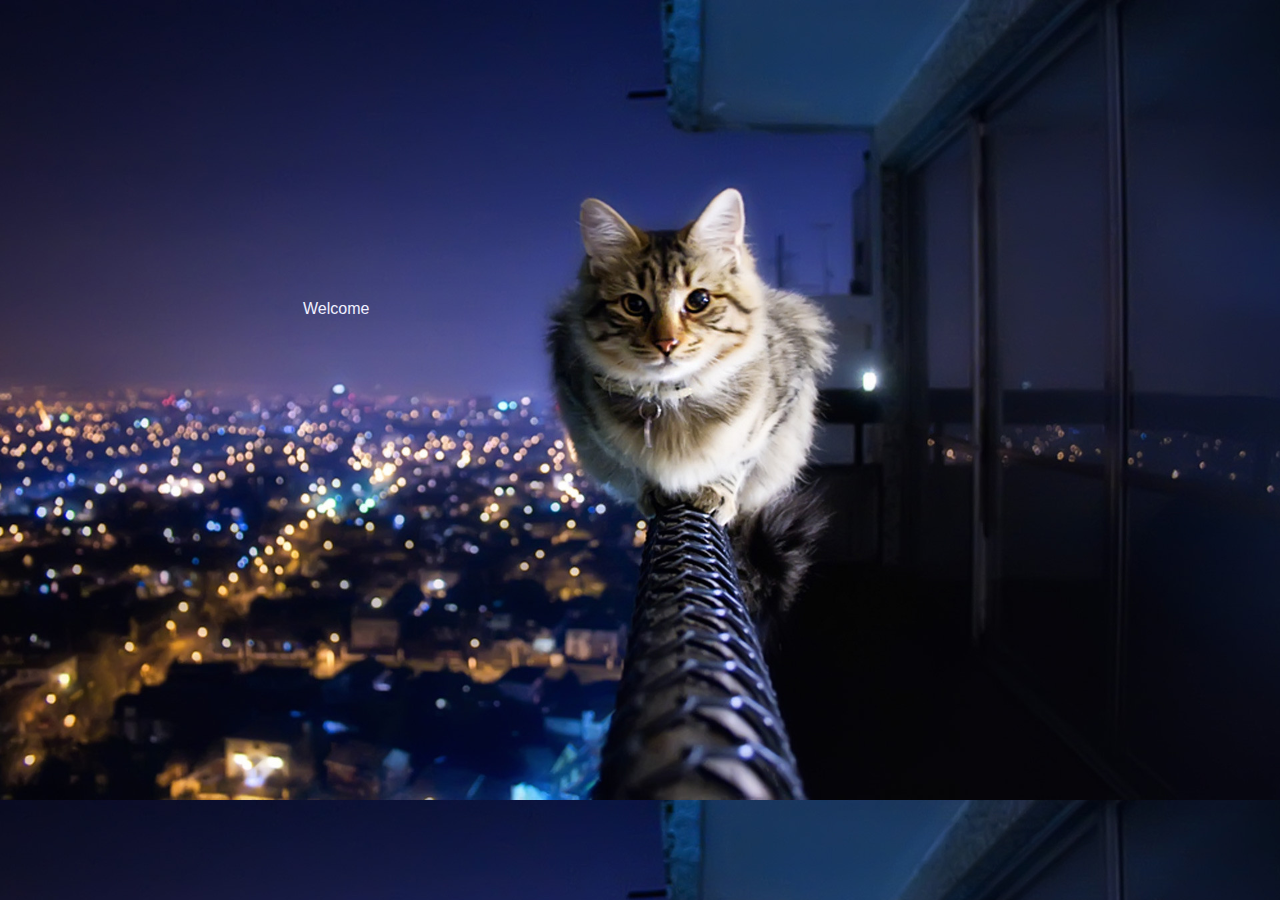
<file: index.html>
<!DOCTYPE html>
<html lang="en">
<head>
    <meta charset="UTF-8">
    <meta name="viewport" content="width=device-width, initial-scale=1.0">
    <title>Document</title>

    <script src="https://code.jquery.com/jquery-3.5.1.slim.min.js" integrity="sha384-DfXdz2htPH0lsSSs5nCTpuj/zy4C+OGpamoFVy38MVBnE+IbbVYUew+OrCXaRkfj" crossorigin="anonymous"></script>
    <script src="https://cdn.jsdelivr.net/npm/popper.js@1.16.0/dist/umd/popper.min.js" integrity="sha384-Q6E9RHvbIyZFJoft+2mJbHaEWldlvI9IOYy5n3zV9zzTtmI3UksdQRVvoxMfooAo" crossorigin="anonymous"></script>
    <script src="https://stackpath.bootstrapcdn.com/bootstrap/4.5.0/js/bootstrap.min.js" integrity="sha384-OgVRvuATP1z7JjHLkuOU7Xw704+h835Lr+6QL9UvYjZE3Ipu6Tp75j7Bh/kR0JKI" crossorigin="anonymous"></script>

    <link rel="stylesheet" href="https://stackpath.bootstrapcdn.com/bootstrap/4.5.0/css/bootstrap.min.css" integrity="sha384-9aIt2nRpC12Uk9gS9baDl411NQApFmC26EwAOH8WgZl5MYYxFfc+NcPb1dKGj7Sk" crossorigin="anonymous">

    <link rel="stylesheet" href="index.css">

</head>

<body>
    <div class="container">
        <button type="button" class="btn btn-outline-light">
            <a href="aboutme.html">Welcome</a>
        </button>
    </div>
    
</body>
</html>
</file>
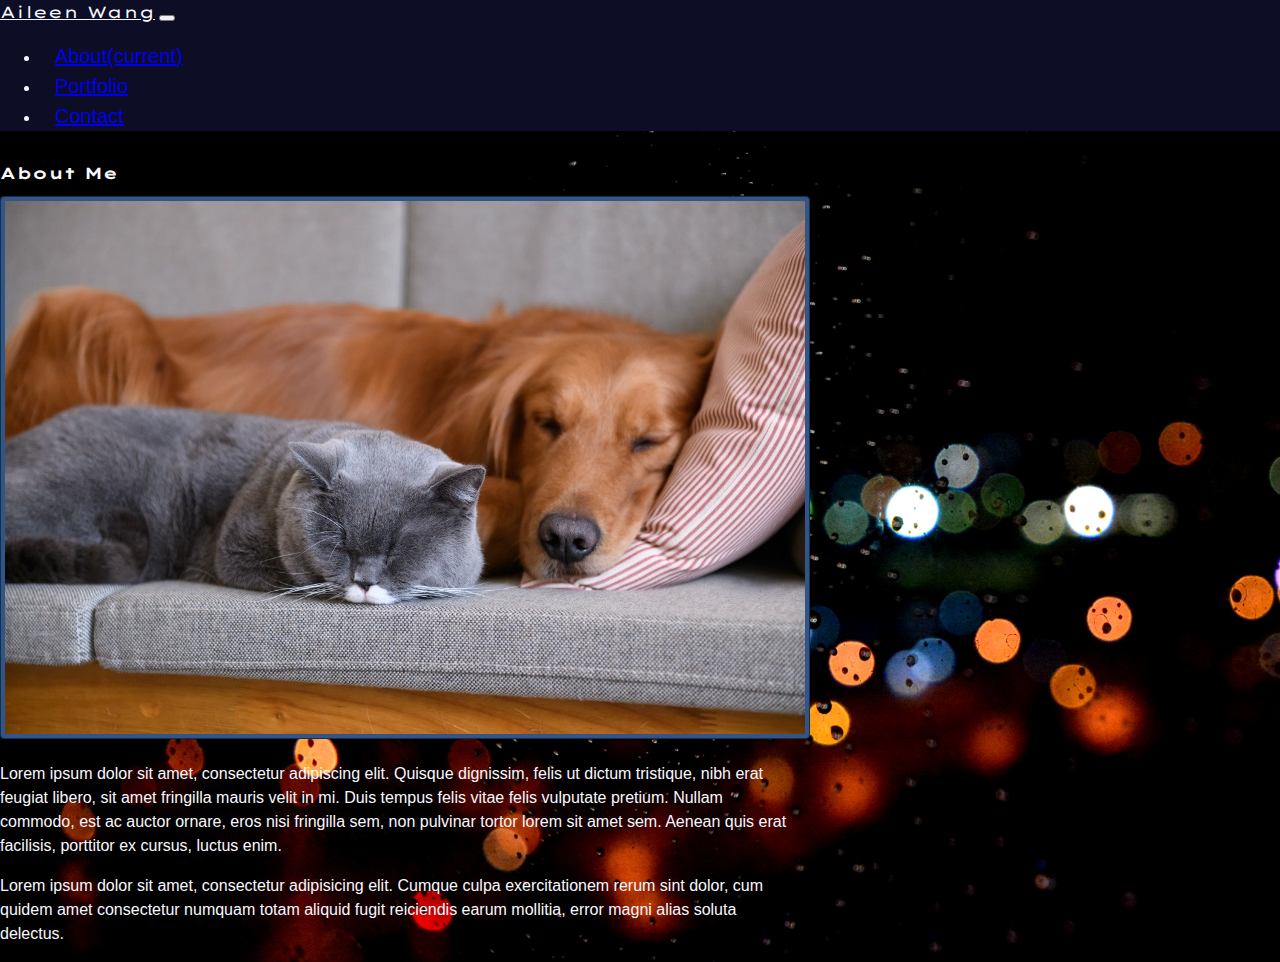
<file: aboutme.html>
<!DOCTYPE html>
<html lang="en">
<head>
    <meta charset="UTF-8">
    <meta name="viewport" content="width=device-width, initial-scale=1.0">
    <title>Document</title>

    <link href="https://fonts.googleapis.com/css2?family=Lexend+Zetta&family=Scheherazade&display=swap" rel="stylesheet">
    
    <script src="https://code.jquery.com/jquery-3.5.1.slim.min.js" integrity="sha384-DfXdz2htPH0lsSSs5nCTpuj/zy4C+OGpamoFVy38MVBnE+IbbVYUew+OrCXaRkfj" crossorigin="anonymous"></script>
    <script src="https://cdn.jsdelivr.net/npm/popper.js@1.16.0/dist/umd/popper.min.js" integrity="sha384-Q6E9RHvbIyZFJoft+2mJbHaEWldlvI9IOYy5n3zV9zzTtmI3UksdQRVvoxMfooAo" crossorigin="anonymous"></script>
    <script src="https://stackpath.bootstrapcdn.com/bootstrap/4.5.0/js/bootstrap.min.js" integrity="sha384-OgVRvuATP1z7JjHLkuOU7Xw704+h835Lr+6QL9UvYjZE3Ipu6Tp75j7Bh/kR0JKI" crossorigin="anonymous"></script>
    
    <link rel="stylesheet" href="https://stackpath.bootstrapcdn.com/bootstrap/4.5.0/css/bootstrap.min.css" integrity="sha384-9aIt2nRpC12Uk9gS9baDl411NQApFmC26EwAOH8WgZl5MYYxFfc+NcPb1dKGj7Sk" crossorigin="anonymous">

    <link rel="stylesheet" href="aboutme.css">

</head>

<body>
    <nav class="navbar navbar-dark navbar-expand-lg" style="background-color:#0e0d26;">
        <a class="navbar-brand" href="index.html">Aileen Wang</a>
        <button class="navbar-toggler" type="button" data-toggle="collapse" data-target="#navbarNavDropdown" aria-controls="navbarNavDropdown" aria-expanded="false" aria-label="Toggle navigation">
            <span class="navbar-toggler-icon"></span>
        </button>
        <div class="collapse navbar-collapse" id="navbarNavDropdown">
            <ul class="navbar-nav">
                <li class="nav-item active">
                    <a class="nav-link" href="aboutme.html">About<span class="sr-only">(current)</span></a>
                </li>
                <li class="nav-item">
                    <a class="nav-link" href="portfolio.html">Portfolio</a>
                </li>
                <li class="nav-item">
                    <a class="nav-link" href="contact.html">Contact</a>
                </li>
            </ul>
        </div>
    </nav>

    <div class="container">
        <div class="row">
            <div class="col-md-12">
                <div class="page-header">
                    <h1>About Me</h1>
                </div>
            <div class="row">
                <div class="col-md-3">
                    <img src="catphoto8.jpg" alt="selfie" class="img-thumbnail">
                </div>
            <div class="col-md-9">
                <p>
                    Lorem ipsum dolor sit amet, consectetur adipiscing elit. Quisque dignissim, felis ut dictum tristique,
                    nibh erat feugiat libero, sit amet fringilla mauris velit in mi. Duis tempus felis vitae
                    felis vulputate pretium. Nullam commodo, est ac auctor ornare, eros nisi fringilla sem,
                    non pulvinar tortor lorem sit amet sem. Aenean quis erat facilisis, porttitor ex cursus,
                    luctus enim.
                </p>
            </div>
            <div class="col-md-12">
                <p>
                    Lorem ipsum dolor sit amet, consectetur adipisicing elit. Cumque culpa exercitationem
                    rerum sint dolor, cum quidem amet consectetur numquam totam aliquid fugit reiciendis
                    earum mollitia, error magni alias soluta delectus.
                </p>
            </div>
        </div>
    </div>
    
</body>
</html>
</file>
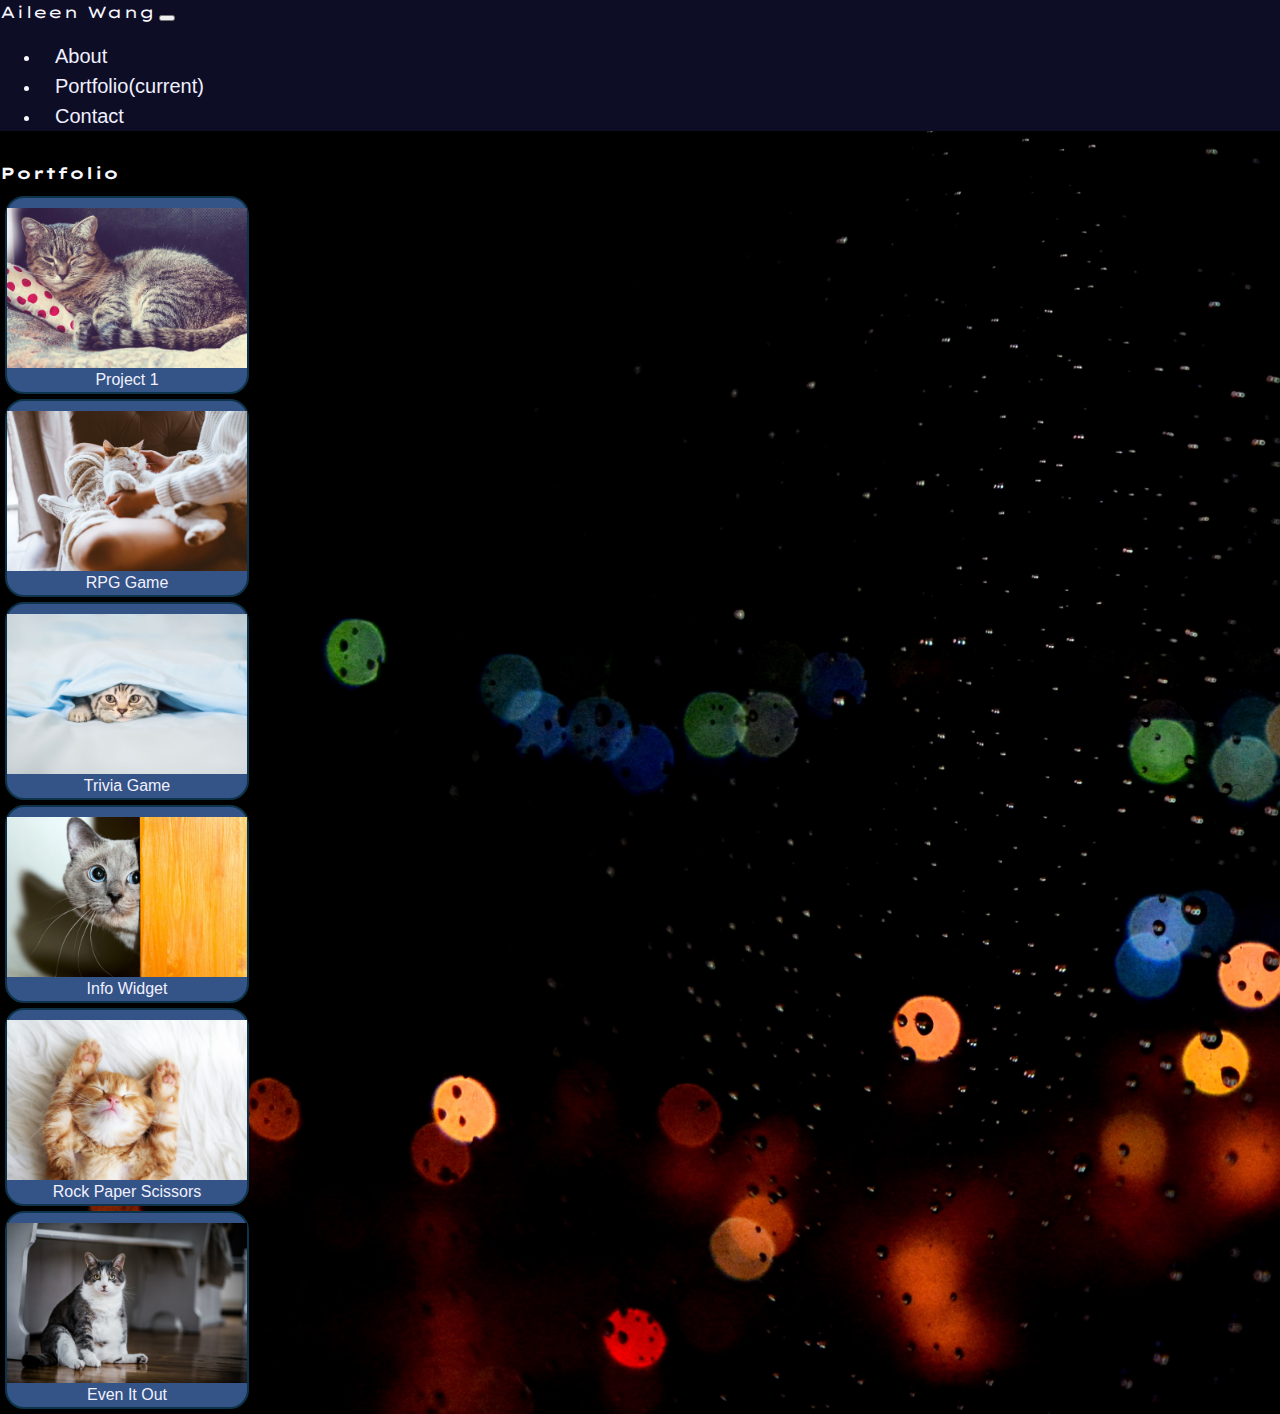
<file: portfolio.html>
<!DOCTYPE html>
<html lang="en">
<head>
    <meta charset="UTF-8">
    <meta name="viewport" content="width=device-width, initial-scale=1.0">
    <title>Document</title>

    <link href="https://fonts.googleapis.com/css2?family=Lexend+Zetta&family=Scheherazade&display=swap" rel="stylesheet">

    <script src="https://code.jquery.com/jquery-3.5.1.slim.min.js" integrity="sha384-DfXdz2htPH0lsSSs5nCTpuj/zy4C+OGpamoFVy38MVBnE+IbbVYUew+OrCXaRkfj" crossorigin="anonymous"></script>
    <script src="https://cdn.jsdelivr.net/npm/popper.js@1.16.0/dist/umd/popper.min.js" integrity="sha384-Q6E9RHvbIyZFJoft+2mJbHaEWldlvI9IOYy5n3zV9zzTtmI3UksdQRVvoxMfooAo" crossorigin="anonymous"></script>
    <script src="https://stackpath.bootstrapcdn.com/bootstrap/4.5.0/js/bootstrap.min.js" integrity="sha384-OgVRvuATP1z7JjHLkuOU7Xw704+h835Lr+6QL9UvYjZE3Ipu6Tp75j7Bh/kR0JKI" crossorigin="anonymous"></script>

    <link rel="stylesheet" href="https://stackpath.bootstrapcdn.com/bootstrap/4.5.0/css/bootstrap.min.css" integrity="sha384-9aIt2nRpC12Uk9gS9baDl411NQApFmC26EwAOH8WgZl5MYYxFfc+NcPb1dKGj7Sk" crossorigin="anonymous">

    <link rel="stylesheet" href="portfolio.css">

</head>

<body>
    <nav class="navbar navbar-dark navbar-expand-lg" style="background-color:#0e0d26;">
        <a class="navbar-brand" href="index.html">Aileen Wang</a>
        <button class="navbar-toggler" type="button" data-toggle="collapse" data-target="#navbarNavDropdown" aria-controls="navbarNavDropdown" aria-expanded="false" aria-label="Toggle navigation">
            <span class="navbar-toggler-icon"></span>
        </button>
        <div class="collapse navbar-collapse" id="navbarNavDropdown">
            <ul class="navbar-nav">
                <li class="nav-item">
                    <a class="nav-link" href="aboutme.html">About</a>
                </li>
                <li class="nav-item active">
                    <a class="nav-link" href="portfolio.html">Portfolio<span class="sr-only">(current)</span></a>
                </li>
                <li class="nav-item">
                    <a class="nav-link" href="contact.html">Contact</a>
                </li>
            </ul>
        </div>
    </nav>

    <div class="container">
        <div class="row">
            <div class="col-md-12">
            <div class="page-header">
                <h1>Portfolio</h1>
                <div class="row float-left">
                    <div class="card col-md-6 float-left" style="width: 15rem; padding-top: 10px;">
                        <img src="catphoto1.jpg" class="card-img-top" alt="picture1">
                        <div class="card-body">
                            <a href="https://ainiwang14.github.io/reimagined-octo-enigma-API/" class="card-text">Project 1</a>
                        </div>
                    </div>
                    <div class="card col-md-6 float-left" style="width: 15rem; padding-top: 10px;">
                        <img src="catphoto2.jpeg" class="card-img-top" alt="picture2">
                        <div class="card-body">
                            <a href="#" class="card-text">RPG Game</a>
                        </div>
                    </div>
                </div>
                <div class="row float-left">
                    <div class="card col-md-6 float-left" style="width: 15rem; padding-top: 10px;">
                        <img src="catphoto3.jpg" class="card-img-top" alt="picture3">
                        <div class="card-body">
                            <a href="#" class="card-text">Trivia Game</a>
                        </div>
                    </div>
                    <div class="card col-md-6 float-left" style="width: 15rem; padding-top: 10px;">
                        <img src="catphoto4.jpg" class="card-img-top" alt="picture4">
                        <div class="card-body">
                            <a href="#" class="card-text">Info Widget</a>
                        </div>
                    </div>
                </div>
                <div class="row float-left">
                    <div class="card col-md-6 float-left" style="width: 15rem; padding-top: 10px;">
                        <img src="catphoto5.jpg" class="card-img-top" alt="picture5">
                        <div class="card-body">
                            <a href="#" class="card-text">Rock Paper Scissors</a>
                        </div>
                    </div>
                    <div class="card col-md-6 float-left" style="width: 15rem; padding-top: 10px;">
                        <img src="catphoto6.jpg" class="card-img-top" alt="picture6">
                        <div class="card-body">
                            <a href="#" class="card-text">Even It Out</a>
                        </div>
                    </div>
                </div>
            </div>
        </div>
    </div>
    
</body>
</html>
</file>
<file: index.css>
body {
    background-image: url(catwallpaper.jpg);
    background-size: cover;
}

a {
    color: #f0f0ff;
    text-decoration: none;
    background-color: transparent;
}

.btn {
    display: inline-block;
    font-weight: 400;
    color: #212529;
    text-align: center;
    vertical-align: middle;
    -webkit-user-select: none;
    -moz-user-select: none;
    -ms-user-select: none;
    user-select: none;
    background-color: transparent;
    border: solid transparent;
    padding: .375rem .75rem;
    font-size: 1rem;
    line-height: 1.5;
    border-radius: .25rem;
    transition: color .15s ease-in-out,background-color .15s ease-in-out,border-color .15s ease-in-out,box-shadow .15s ease-in-out;
    margin: 280px;
}

a:hover {
    text-decoration: none;
    color: #c07597;
}

@media screen and (max-width:768px) {
    body {
        background-image: none;
        background-color:#0e0d26;
    }
}

@media screen and (max-width:640px) {
    body {
        background-image: none;
        background-color:#0d344a;
    }
}
</file>
<file: aboutme.css>
body {
    background-image: url(edouard-tamba-Q8gsXy6C2g0-unsplash.jpg);
    background-size: cover;
    margin: 0;
    font-family: "Scheherazade",sans-serif;
    font-size: 1rem;
    font-weight: 400;
    line-height: 1.5;
    color: #f8f8ff;
    text-align: left;
}

.nav-link {
    font-size: 20px;
    margin-left: 15px;
    margin-right: 8px;
}

.navbar-dark .navbar-brand {
    color: #f8f8ff;
    font-family: "Lexend Zetta", sans-serif;
}


.navbar-dark .navbar-nav .nav-link:focus, .navbar-dark .navbar-nav .nav-link:hover {
    color: #c05957;
}

body .container {
    margin-top: 30px;
    width: 800px;
}

.h1, h1 {
    font-size: 1rem;
    font-family: "Lexend Zetta", sans-serif;
}

.img-thumbnail {
    padding: .25rem;
    background-color: #345386;
    border: 1px solid #0d344a;
    border-radius: .25rem;
    max-width: 100%;
    height: auto;
}

@media screen and (max-width:768px) {
    body {
        background-image: none;
        background-color:#0e0d26;
    }
}

@media screen and (max-width:640px) {
    body {
        background-image: none;
        background-color:#0d344a;
    }
}
</file>
<file: portfolio.css>
body {
    background-image: url(edouard-tamba-Q8gsXy6C2g0-unsplash.jpg);
    background-size: cover;
    margin: 0;
    font-family: "Scheherazade",sans-serif;
    font-size: 1rem;
    font-weight: 400;
    line-height: 1.5;
    color: #f8f8ff;
    text-align: left;
}

.nav-link {
    font-size: 20px;
    margin-left: 15px;
    margin-right: 8px;
}

.navbar-dark .navbar-brand {
    color: #f8f8ff;
    font-family: "Lexend Zetta", sans-serif;
}

.navbar-dark .navbar-nav .nav-link:focus, .navbar-dark .navbar-nav .nav-link:hover {
    color: #c05957;
}

body .container {
    margin-top: 30px;
    width: 800px;
}

.h1, h1 {
    font-size: 1rem;
    font-family: "Lexend Zetta", sans-serif;
}

a {
    color: #f0f0ff;
    text-decoration: none;
    background-color: transparent;
}

a:hover {
    color: #c05957;
    text-decoration: none;
}

.card {
    position: relative;
    display: -ms-flexbox;
    display: flex;
    -ms-flex-direction: column;
    flex-direction: column;
    min-width: 0;
    word-wrap: break-word;
    background-color: #345386;
    background-clip: border-box;
    border: 2px solid rgba(0,0,0,.125);
    border-radius: 1.2rem;
    border-color: #0d344a;
    margin: 5px;
    text-align: center;
}

@media screen and (max-width:768px) {
    body {
        background-image: none;
        background-color:#0e0d26;
    }
}

@media screen and (max-width:640px) {
    body {
        background-image: none;
        background-color:#0d344a;
    }
}
</file>
